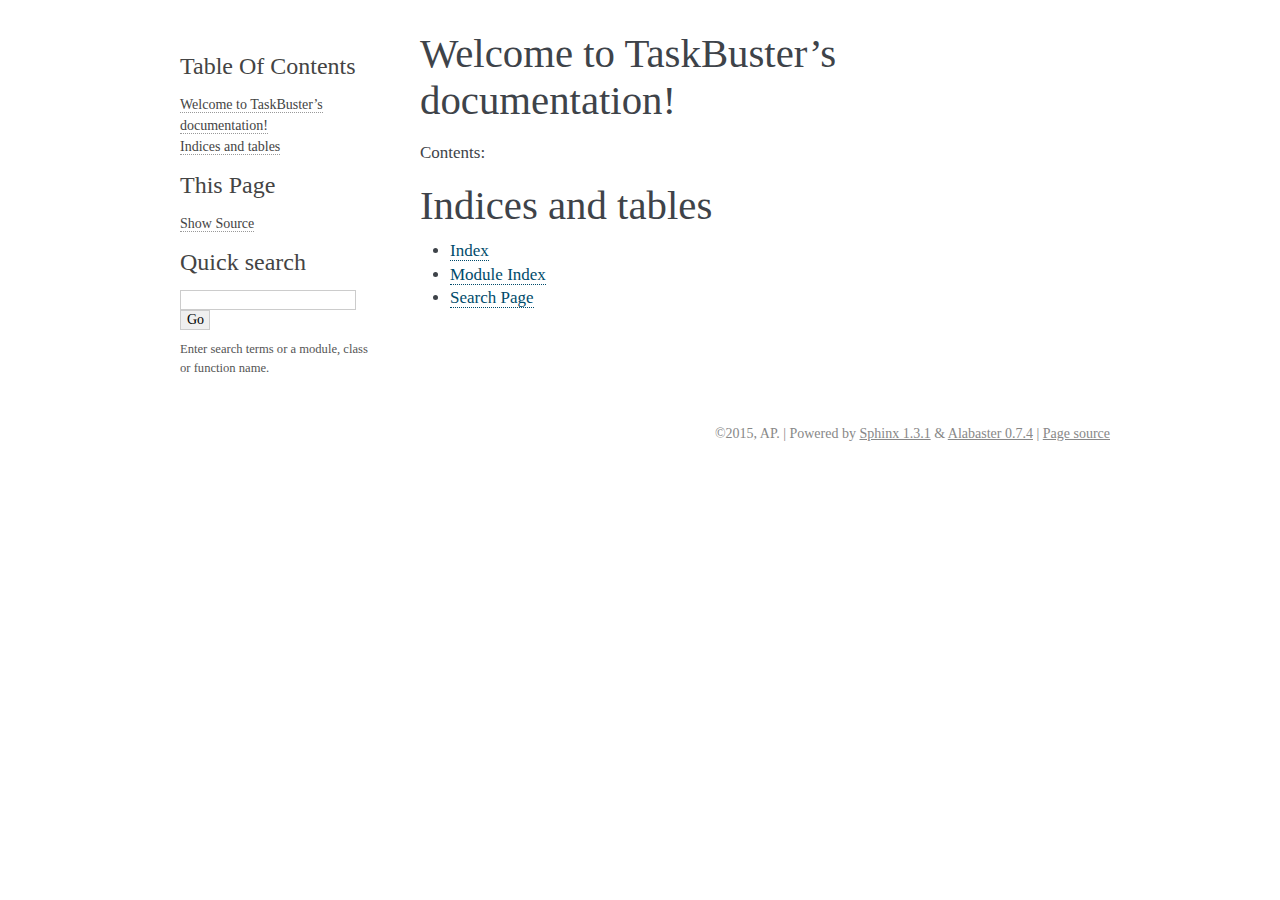
<file: docs/_build/html/index.html>
<!DOCTYPE html PUBLIC "-//W3C//DTD XHTML 1.0 Transitional//EN"
  "http://www.w3.org/TR/xhtml1/DTD/xhtml1-transitional.dtd">


<html xmlns="http://www.w3.org/1999/xhtml">
  <head>
    <meta http-equiv="Content-Type" content="text/html; charset=utf-8" />
    
    <title>Welcome to TaskBuster’s documentation! &mdash; TaskBuster 0.1 documentation</title>
    
    <link rel="stylesheet" href="_static/alabaster.css" type="text/css" />
    <link rel="stylesheet" href="_static/pygments.css" type="text/css" />
    
    <script type="text/javascript">
      var DOCUMENTATION_OPTIONS = {
        URL_ROOT:    './',
        VERSION:     '0.1',
        COLLAPSE_INDEX: false,
        FILE_SUFFIX: '.html',
        HAS_SOURCE:  true
      };
    </script>
    <script type="text/javascript" src="_static/jquery.js"></script>
    <script type="text/javascript" src="_static/underscore.js"></script>
    <script type="text/javascript" src="_static/doctools.js"></script>
    <link rel="top" title="TaskBuster 0.1 documentation" href="#" />
   
  
  <meta name="viewport" content="width=device-width, initial-scale=0.9, maximum-scale=0.9">

  </head>
  <body role="document">
    <div class="related" role="navigation" aria-label="related navigation">
      <h3>Navigation</h3>
      <ul>
        <li class="right" style="margin-right: 10px">
          <a href="genindex.html" title="General Index"
             accesskey="I">index</a></li>
        <li class="nav-item nav-item-0"><a href="#">TaskBuster 0.1 documentation</a> &raquo;</li> 
      </ul>
    </div>  

    <div class="document">
      <div class="documentwrapper">
        <div class="bodywrapper">
          <div class="body" role="main">
            
  <div class="section" id="welcome-to-taskbuster-s-documentation">
<h1>Welcome to TaskBuster&#8217;s documentation!<a class="headerlink" href="#welcome-to-taskbuster-s-documentation" title="Permalink to this headline">¶</a></h1>
<p>Contents:</p>
<div class="toctree-wrapper compound">
<ul class="simple">
</ul>
</div>
</div>
<div class="section" id="indices-and-tables">
<h1>Indices and tables<a class="headerlink" href="#indices-and-tables" title="Permalink to this headline">¶</a></h1>
<ul class="simple">
<li><a class="reference internal" href="genindex.html"><span>Index</span></a></li>
<li><a class="reference internal" href="py-modindex.html"><span>Module Index</span></a></li>
<li><a class="reference internal" href="search.html"><span>Search Page</span></a></li>
</ul>
</div>


          </div>
        </div>
      </div>
      <div class="sphinxsidebar" role="navigation" aria-label="main navigation">
        <div class="sphinxsidebarwrapper">
  <h3><a href="#">Table Of Contents</a></h3>
  <ul>
<li><a class="reference internal" href="#">Welcome to TaskBuster&#8217;s documentation!</a></li>
<li><a class="reference internal" href="#indices-and-tables">Indices and tables</a></li>
</ul>

  <div role="note" aria-label="source link">
    <h3>This Page</h3>
    <ul class="this-page-menu">
      <li><a href="_sources/index.txt"
            rel="nofollow">Show Source</a></li>
    </ul>
   </div>
<div id="searchbox" style="display: none" role="search">
  <h3>Quick search</h3>
    <form class="search" action="search.html" method="get">
      <input type="text" name="q" />
      <input type="submit" value="Go" />
      <input type="hidden" name="check_keywords" value="yes" />
      <input type="hidden" name="area" value="default" />
    </form>
    <p class="searchtip" style="font-size: 90%">
    Enter search terms or a module, class or function name.
    </p>
</div>
<script type="text/javascript">$('#searchbox').show(0);</script>
        </div>
      </div>
      <div class="clearer"></div>
    </div>
    <div class="footer">
      &copy;2015, AP.
      
      |
      Powered by <a href="http://sphinx-doc.org/">Sphinx 1.3.1</a>
      &amp; <a href="https://github.com/bitprophet/alabaster">Alabaster 0.7.4</a>
      
      |
      <a href="_sources/index.txt"
          rel="nofollow">Page source</a></li>
    </div>

    

    
  </body>
</html>
</file>
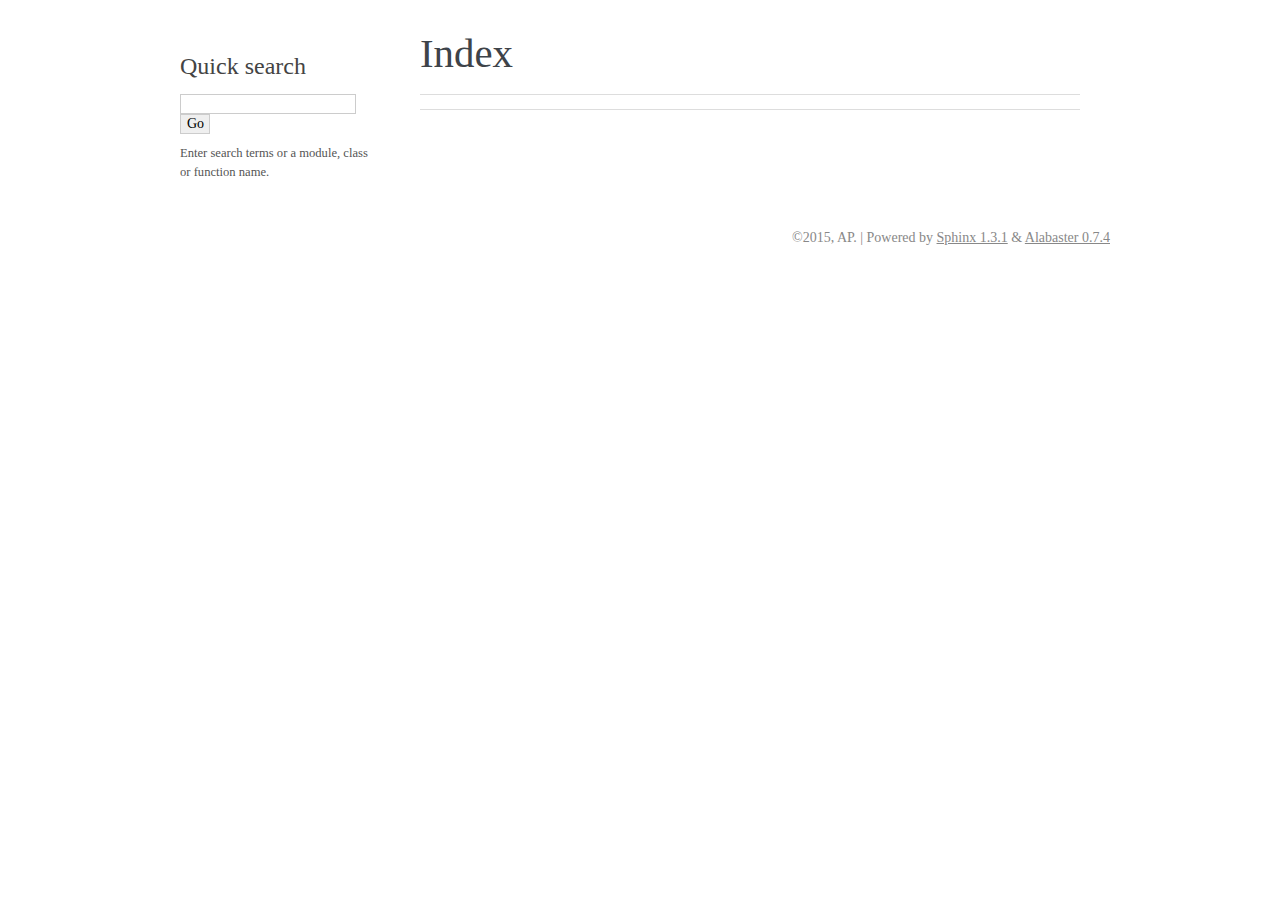
<file: docs/_build/html/genindex.html>
<!DOCTYPE html PUBLIC "-//W3C//DTD XHTML 1.0 Transitional//EN"
  "http://www.w3.org/TR/xhtml1/DTD/xhtml1-transitional.dtd">


<html xmlns="http://www.w3.org/1999/xhtml">
  <head>
    <meta http-equiv="Content-Type" content="text/html; charset=utf-8" />
    
    <title>Index &mdash; TaskBuster 0.1 documentation</title>
    
    <link rel="stylesheet" href="_static/alabaster.css" type="text/css" />
    <link rel="stylesheet" href="_static/pygments.css" type="text/css" />
    
    <script type="text/javascript">
      var DOCUMENTATION_OPTIONS = {
        URL_ROOT:    './',
        VERSION:     '0.1',
        COLLAPSE_INDEX: false,
        FILE_SUFFIX: '.html',
        HAS_SOURCE:  true
      };
    </script>
    <script type="text/javascript" src="_static/jquery.js"></script>
    <script type="text/javascript" src="_static/underscore.js"></script>
    <script type="text/javascript" src="_static/doctools.js"></script>
    <link rel="top" title="TaskBuster 0.1 documentation" href="index.html" />
   
  
  <meta name="viewport" content="width=device-width, initial-scale=0.9, maximum-scale=0.9">

  </head>
  <body role="document">
    <div class="related" role="navigation" aria-label="related navigation">
      <h3>Navigation</h3>
      <ul>
        <li class="right" style="margin-right: 10px">
          <a href="#" title="General Index"
             accesskey="I">index</a></li>
        <li class="nav-item nav-item-0"><a href="index.html">TaskBuster 0.1 documentation</a> &raquo;</li> 
      </ul>
    </div>  

    <div class="document">
      <div class="documentwrapper">
        <div class="bodywrapper">
          <div class="body" role="main">
            

<h1 id="index">Index</h1>

<div class="genindex-jumpbox">
 
</div>


          </div>
        </div>
      </div>
      <div class="sphinxsidebar" role="navigation" aria-label="main navigation">
        <div class="sphinxsidebarwrapper">

   

<div id="searchbox" style="display: none" role="search">
  <h3>Quick search</h3>
    <form class="search" action="search.html" method="get">
      <input type="text" name="q" />
      <input type="submit" value="Go" />
      <input type="hidden" name="check_keywords" value="yes" />
      <input type="hidden" name="area" value="default" />
    </form>
    <p class="searchtip" style="font-size: 90%">
    Enter search terms or a module, class or function name.
    </p>
</div>
<script type="text/javascript">$('#searchbox').show(0);</script>
        </div>
      </div>
      <div class="clearer"></div>
    </div>
    <div class="footer">
      &copy;2015, AP.
      
      |
      Powered by <a href="http://sphinx-doc.org/">Sphinx 1.3.1</a>
      &amp; <a href="https://github.com/bitprophet/alabaster">Alabaster 0.7.4</a>
      
    </div>

    

    
  </body>
</html>
</file>
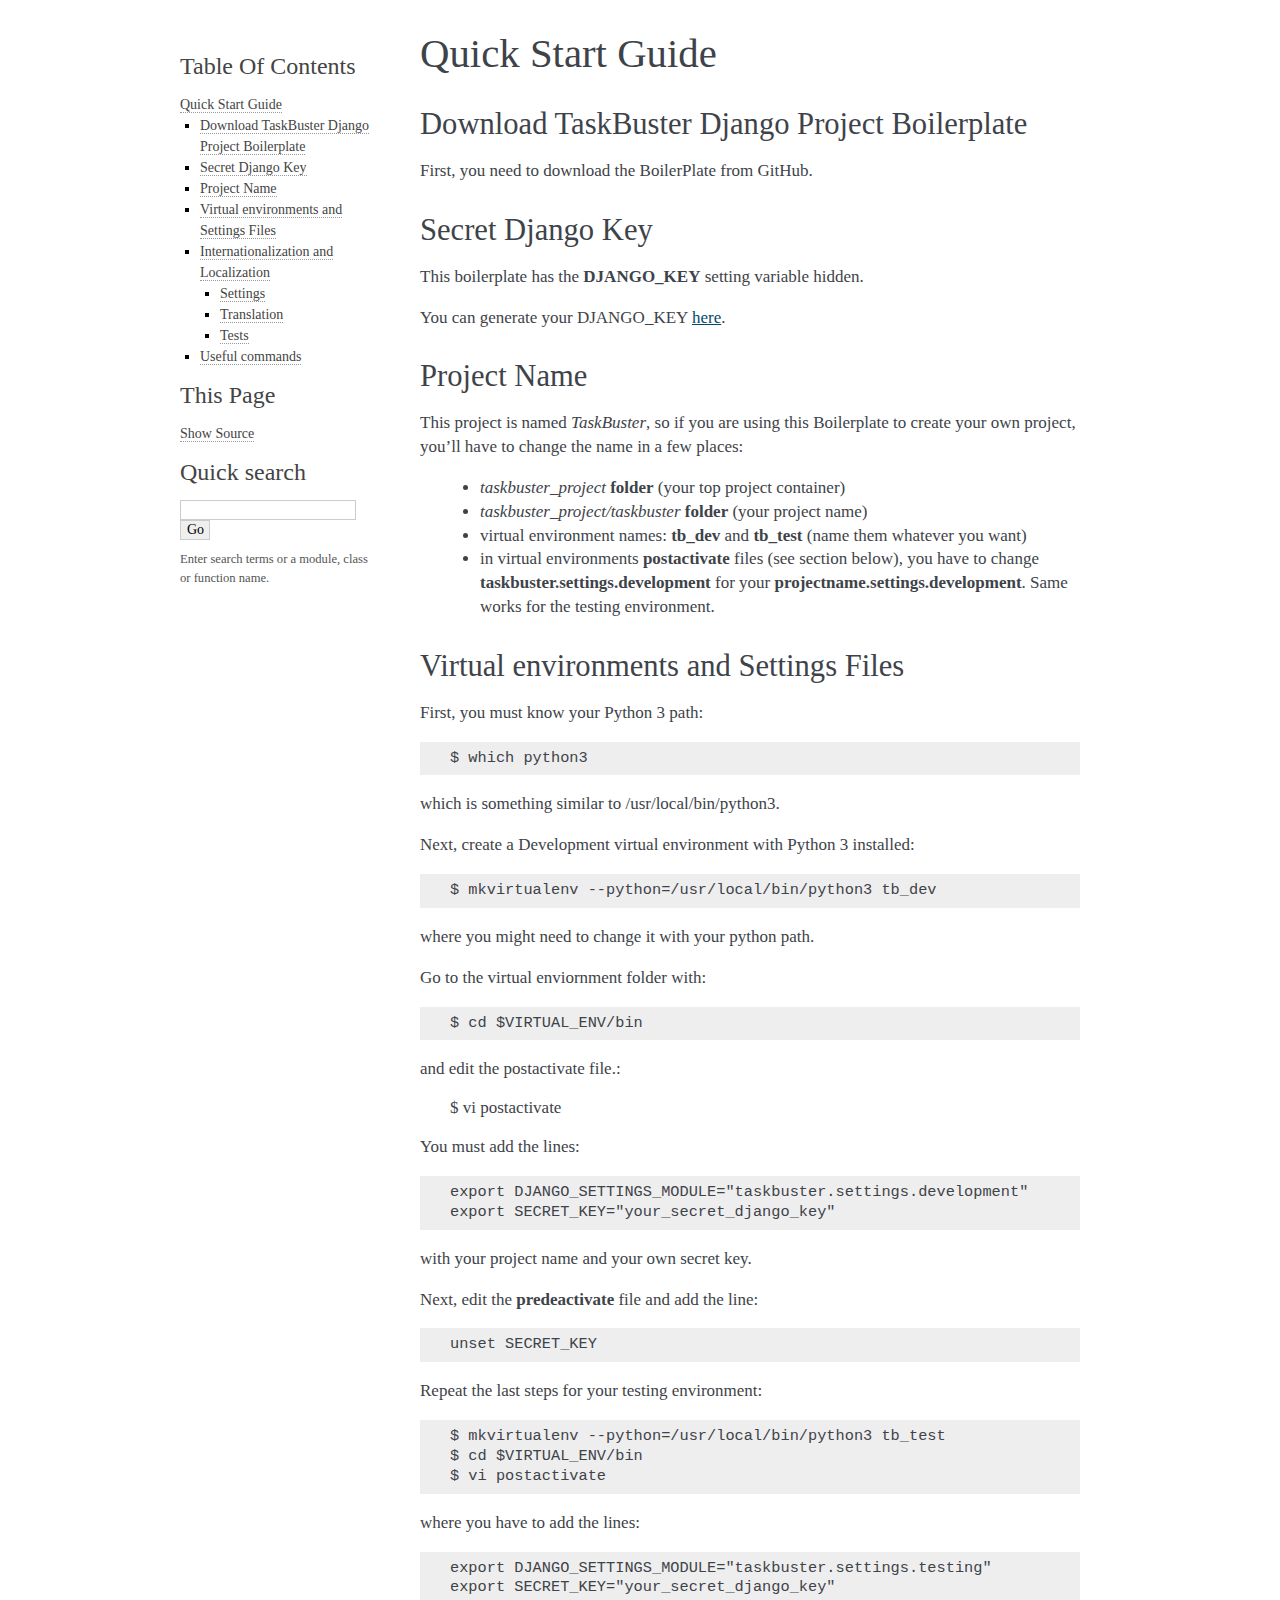
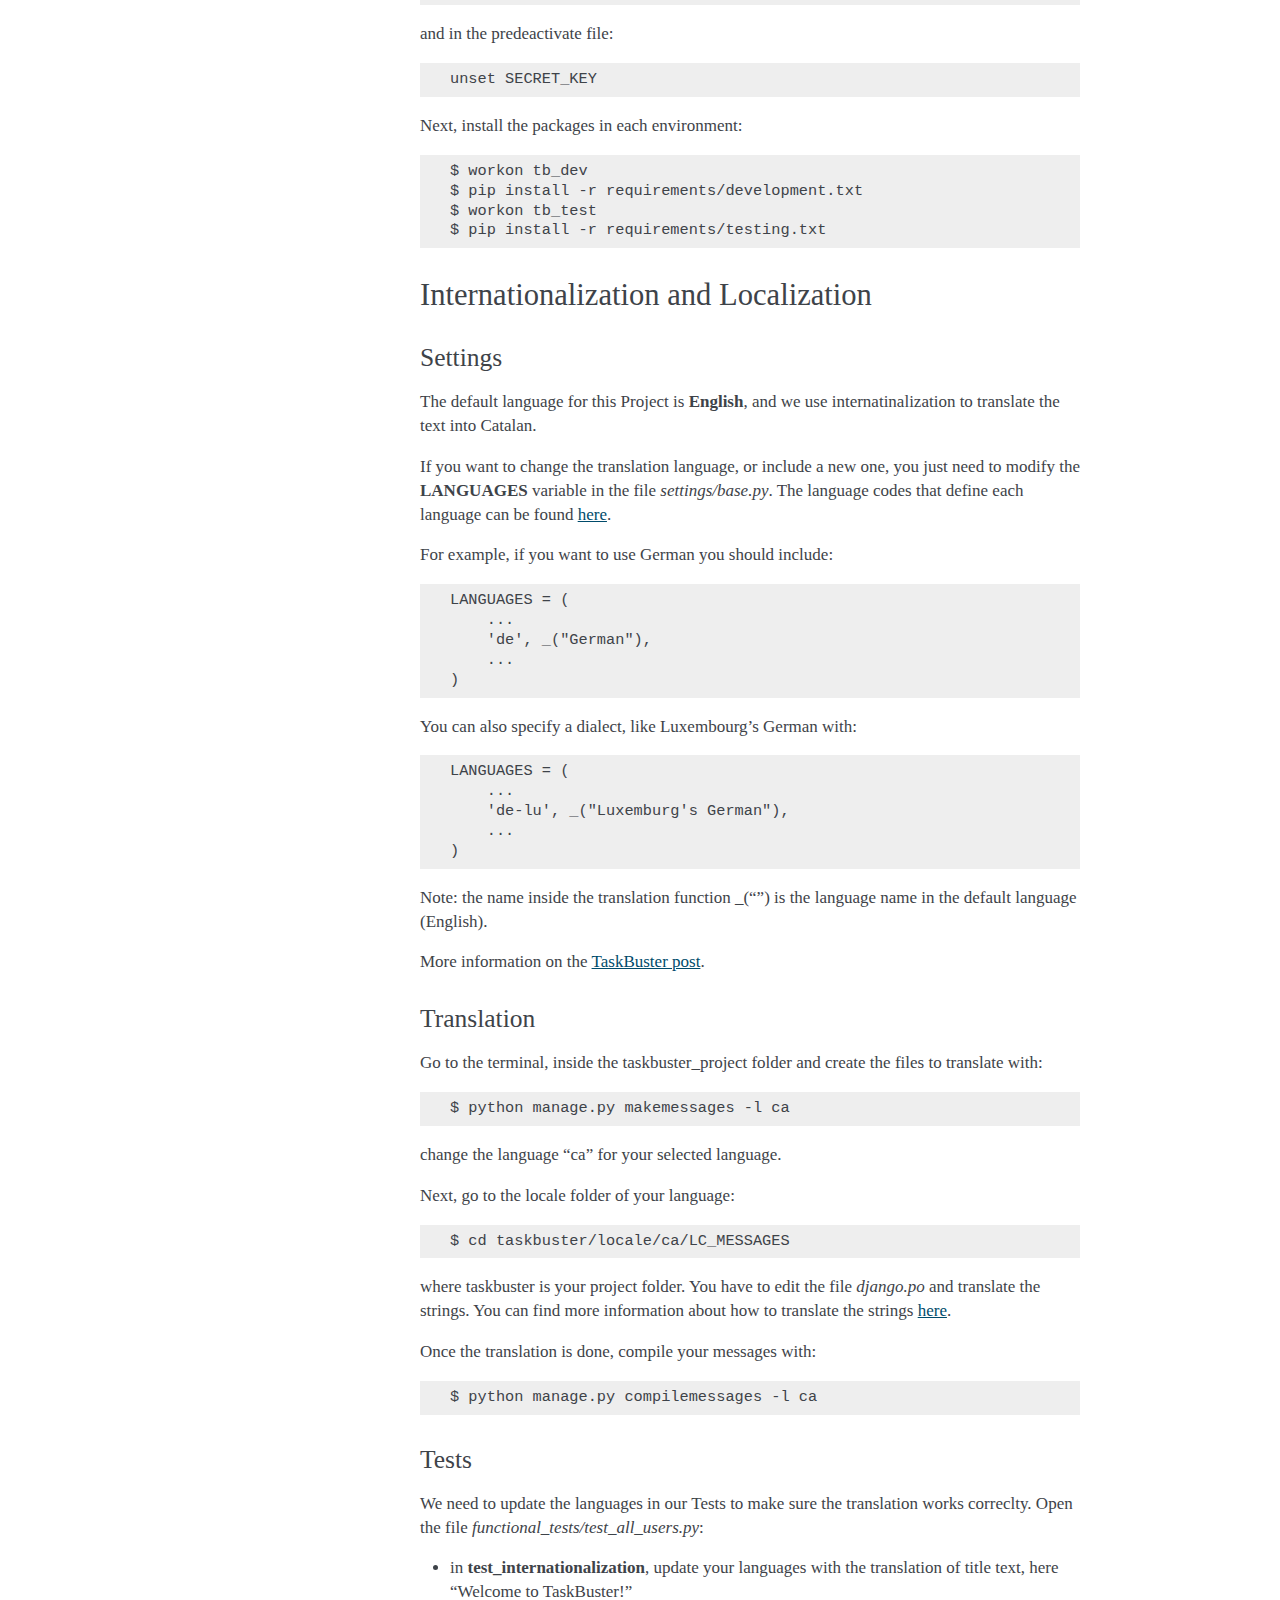
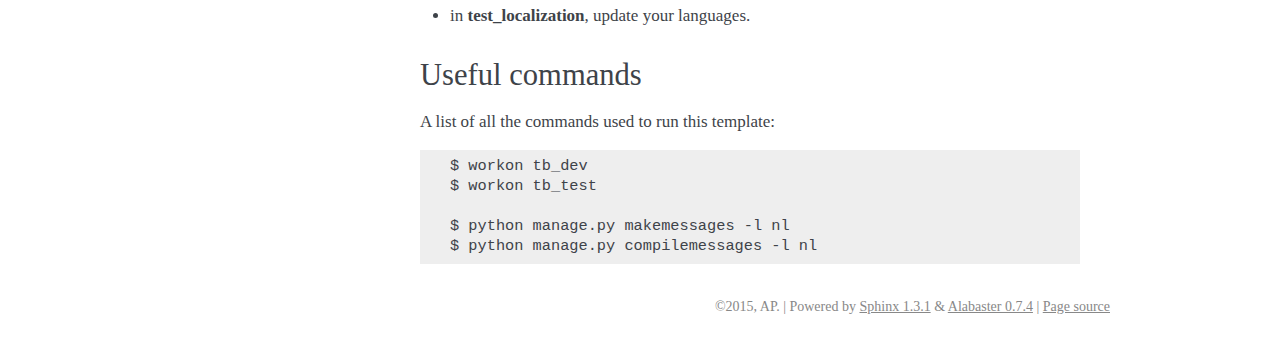
<file: docs/_build/html/quick_start.html>
<!DOCTYPE html PUBLIC "-//W3C//DTD XHTML 1.0 Transitional//EN"
  "http://www.w3.org/TR/xhtml1/DTD/xhtml1-transitional.dtd">


<html xmlns="http://www.w3.org/1999/xhtml">
  <head>
    <meta http-equiv="Content-Type" content="text/html; charset=utf-8" />
    
    <title>Quick Start Guide &mdash; TaskBuster 0.1 documentation</title>
    
    <link rel="stylesheet" href="_static/alabaster.css" type="text/css" />
    <link rel="stylesheet" href="_static/pygments.css" type="text/css" />
    
    <script type="text/javascript">
      var DOCUMENTATION_OPTIONS = {
        URL_ROOT:    './',
        VERSION:     '0.1',
        COLLAPSE_INDEX: false,
        FILE_SUFFIX: '.html',
        HAS_SOURCE:  true
      };
    </script>
    <script type="text/javascript" src="_static/jquery.js"></script>
    <script type="text/javascript" src="_static/underscore.js"></script>
    <script type="text/javascript" src="_static/doctools.js"></script>
    <link rel="top" title="TaskBuster 0.1 documentation" href="index.html" />
   
  
  <meta name="viewport" content="width=device-width, initial-scale=0.9, maximum-scale=0.9">

  </head>
  <body role="document">
    <div class="related" role="navigation" aria-label="related navigation">
      <h3>Navigation</h3>
      <ul>
        <li class="right" style="margin-right: 10px">
          <a href="genindex.html" title="General Index"
             accesskey="I">index</a></li>
        <li class="nav-item nav-item-0"><a href="index.html">TaskBuster 0.1 documentation</a> &raquo;</li> 
      </ul>
    </div>  

    <div class="document">
      <div class="documentwrapper">
        <div class="bodywrapper">
          <div class="body" role="main">
            
  <div class="section" id="quick-start-guide">
<h1>Quick Start Guide<a class="headerlink" href="#quick-start-guide" title="Permalink to this headline">¶</a></h1>
<div class="section" id="download-taskbuster-django-project-boilerplate">
<h2>Download TaskBuster Django Project Boilerplate<a class="headerlink" href="#download-taskbuster-django-project-boilerplate" title="Permalink to this headline">¶</a></h2>
<p>First, you need to download the BoilerPlate from GitHub.</p>
</div>
<div class="section" id="secret-django-key">
<h2>Secret Django Key<a class="headerlink" href="#secret-django-key" title="Permalink to this headline">¶</a></h2>
<p>This boilerplate has the <strong>DJANGO_KEY</strong> setting variable hidden.</p>
<p>You can generate your DJANGO_KEY <a href="http://www.miniwebtool.com/django-secret-key-generator"
target="_blank">here</a>.</p>
</div>
<div class="section" id="project-name">
<h2>Project Name<a class="headerlink" href="#project-name" title="Permalink to this headline">¶</a></h2>
<p>This project is named <em>TaskBuster</em>, so if you are using this
Boilerplate to create your own project, you&#8217;ll have to change
the name in a few places:</p>
<blockquote>
<div><ul class="simple">
<li><em>taskbuster_project</em> <strong>folder</strong> (your top project container)</li>
<li><em>taskbuster_project/taskbuster</em> <strong>folder</strong> (your project name)</li>
<li>virtual environment names: <strong>tb_dev</strong> and <strong>tb_test</strong> (name them whatever you want)</li>
<li>in virtual environments <strong>postactivate</strong> files (see section below), you have to change <strong>taskbuster.settings.development</strong> for your <strong>projectname.settings.development</strong>. Same works for the testing environment.</li>
</ul>
</div></blockquote>
</div>
<div class="section" id="virtual-environments-and-settings-files">
<h2>Virtual environments and Settings Files<a class="headerlink" href="#virtual-environments-and-settings-files" title="Permalink to this headline">¶</a></h2>
<p>First, you must know your Python 3 path:</p>
<div class="highlight-python"><div class="highlight"><pre>$ which python3
</pre></div>
</div>
<p>which is something similar to /usr/local/bin/python3.</p>
<p>Next, create a Development virtual environment with Python 3 installed:</p>
<div class="highlight-python"><div class="highlight"><pre>$ mkvirtualenv --python=/usr/local/bin/python3 tb_dev
</pre></div>
</div>
<p>where you might need to change it with your python path.</p>
<p>Go to the virtual enviornment folder with:</p>
<div class="highlight-python"><div class="highlight"><pre>$ cd $VIRTUAL_ENV/bin
</pre></div>
</div>
<p>and edit the postactivate file.:</p>
<blockquote>
<div>$ vi postactivate</div></blockquote>
<p>You must add the lines:</p>
<div class="highlight-python"><div class="highlight"><pre>export DJANGO_SETTINGS_MODULE=&quot;taskbuster.settings.development&quot;
export SECRET_KEY=&quot;your_secret_django_key&quot;
</pre></div>
</div>
<p>with your project name and your own secret key.</p>
<p>Next, edit the <strong>predeactivate</strong> file and add the line:</p>
<div class="highlight-python"><div class="highlight"><pre>unset SECRET_KEY
</pre></div>
</div>
<p>Repeat the last steps for your testing environment:</p>
<div class="highlight-python"><div class="highlight"><pre>$ mkvirtualenv --python=/usr/local/bin/python3 tb_test
$ cd $VIRTUAL_ENV/bin
$ vi postactivate
</pre></div>
</div>
<p>where you have to add the lines:</p>
<div class="highlight-python"><div class="highlight"><pre>export DJANGO_SETTINGS_MODULE=&quot;taskbuster.settings.testing&quot;
export SECRET_KEY=&quot;your_secret_django_key&quot;
</pre></div>
</div>
<p>and in the predeactivate file:</p>
<div class="highlight-python"><div class="highlight"><pre>unset SECRET_KEY
</pre></div>
</div>
<p>Next, install the packages in each environment:</p>
<div class="highlight-python"><div class="highlight"><pre>$ workon tb_dev
$ pip install -r requirements/development.txt
$ workon tb_test
$ pip install -r requirements/testing.txt
</pre></div>
</div>
</div>
<div class="section" id="internationalization-and-localization">
<h2>Internationalization and Localization<a class="headerlink" href="#internationalization-and-localization" title="Permalink to this headline">¶</a></h2>
<div class="section" id="settings">
<h3>Settings<a class="headerlink" href="#settings" title="Permalink to this headline">¶</a></h3>
<p>The default language for this Project is <strong>English</strong>, and we use internatinalization to translate the text into Catalan.</p>
<p>If you want to change the translation language, or include a new one, you just need to modify the <strong>LANGUAGES</strong> variable in the file <em>settings/base.py</em>. The language codes that define each language can be found <a href="http://msdn.microsoft.com/en-us/library/ms533052(v=vs.85).aspx" target="_blank">here</a>.</p>
<p>For example, if you want to use German you should include:</p>
<div class="highlight-python"><div class="highlight"><pre>LANGUAGES = (
    ...
    &#39;de&#39;, _(&quot;German&quot;),
    ...
)
</pre></div>
</div>
<p>You can also specify a dialect, like Luxembourg&#8217;s German with:</p>
<div class="highlight-python"><div class="highlight"><pre>LANGUAGES = (
    ...
    &#39;de-lu&#39;, _(&quot;Luxemburg&#39;s German&quot;),
    ...
)
</pre></div>
</div>
<p>Note: the name inside the translation function _(&#8220;&#8221;) is the language name in the default language (English).</p>
<p>More information on the <a href="http://marinamele.com/taskbuster-django-tutorial/internationalization-localization-languages-time-zones" target="_blank">TaskBuster post</a>.</p>
</div>
<div class="section" id="translation">
<h3>Translation<a class="headerlink" href="#translation" title="Permalink to this headline">¶</a></h3>
<p>Go to the terminal, inside the taskbuster_project folder and create the files to translate with:</p>
<div class="highlight-python"><div class="highlight"><pre>$ python manage.py makemessages -l ca
</pre></div>
</div>
<p>change the language &#8220;ca&#8221; for your selected language.</p>
<p>Next, go to the locale folder of your language:</p>
<div class="highlight-python"><div class="highlight"><pre>$ cd taskbuster/locale/ca/LC_MESSAGES
</pre></div>
</div>
<p>where taskbuster is your project folder. You have to edit the file <em>django.po</em> and translate the strings. You can find more information about how to translate the strings <a href="http://marinamele.com/taskbuster-django-tutorial/internationalization-localization-languages-time-zones#inter-translation" target="_blank">here</a>.</p>
<p>Once the translation is done, compile your messages with:</p>
<div class="highlight-python"><div class="highlight"><pre>$ python manage.py compilemessages -l ca
</pre></div>
</div>
</div>
<div class="section" id="tests">
<h3>Tests<a class="headerlink" href="#tests" title="Permalink to this headline">¶</a></h3>
<p>We need to update the languages in our Tests to make sure the translation works correclty. Open the file <em>functional_tests/test_all_users.py</em>:</p>
<ul class="simple">
<li>in <strong>test_internationalization</strong>, update your languages with the translation of title text, here &#8220;Welcome to TaskBuster!&#8221;</li>
<li>in <strong>test_localization</strong>, update your languages.</li>
</ul>
</div>
</div>
<div class="section" id="useful-commands">
<h2>Useful commands<a class="headerlink" href="#useful-commands" title="Permalink to this headline">¶</a></h2>
<p>A list of all the commands used to run this template:</p>
<div class="highlight-python"><div class="highlight"><pre>$ workon tb_dev
$ workon tb_test

$ python manage.py makemessages -l nl
$ python manage.py compilemessages -l nl
</pre></div>
</div>
</div>
</div>


          </div>
        </div>
      </div>
      <div class="sphinxsidebar" role="navigation" aria-label="main navigation">
        <div class="sphinxsidebarwrapper">
  <h3><a href="index.html">Table Of Contents</a></h3>
  <ul>
<li><a class="reference internal" href="#">Quick Start Guide</a><ul>
<li><a class="reference internal" href="#download-taskbuster-django-project-boilerplate">Download TaskBuster Django Project Boilerplate</a></li>
<li><a class="reference internal" href="#secret-django-key">Secret Django Key</a></li>
<li><a class="reference internal" href="#project-name">Project Name</a></li>
<li><a class="reference internal" href="#virtual-environments-and-settings-files">Virtual environments and Settings Files</a></li>
<li><a class="reference internal" href="#internationalization-and-localization">Internationalization and Localization</a><ul>
<li><a class="reference internal" href="#settings">Settings</a></li>
<li><a class="reference internal" href="#translation">Translation</a></li>
<li><a class="reference internal" href="#tests">Tests</a></li>
</ul>
</li>
<li><a class="reference internal" href="#useful-commands">Useful commands</a></li>
</ul>
</li>
</ul>

  <div role="note" aria-label="source link">
    <h3>This Page</h3>
    <ul class="this-page-menu">
      <li><a href="_sources/quick_start.txt"
            rel="nofollow">Show Source</a></li>
    </ul>
   </div>
<div id="searchbox" style="display: none" role="search">
  <h3>Quick search</h3>
    <form class="search" action="search.html" method="get">
      <input type="text" name="q" />
      <input type="submit" value="Go" />
      <input type="hidden" name="check_keywords" value="yes" />
      <input type="hidden" name="area" value="default" />
    </form>
    <p class="searchtip" style="font-size: 90%">
    Enter search terms or a module, class or function name.
    </p>
</div>
<script type="text/javascript">$('#searchbox').show(0);</script>
        </div>
      </div>
      <div class="clearer"></div>
    </div>
    <div class="footer">
      &copy;2015, AP.
      
      |
      Powered by <a href="http://sphinx-doc.org/">Sphinx 1.3.1</a>
      &amp; <a href="https://github.com/bitprophet/alabaster">Alabaster 0.7.4</a>
      
      |
      <a href="_sources/quick_start.txt"
          rel="nofollow">Page source</a></li>
    </div>

    

    
  </body>
</html>
</file>
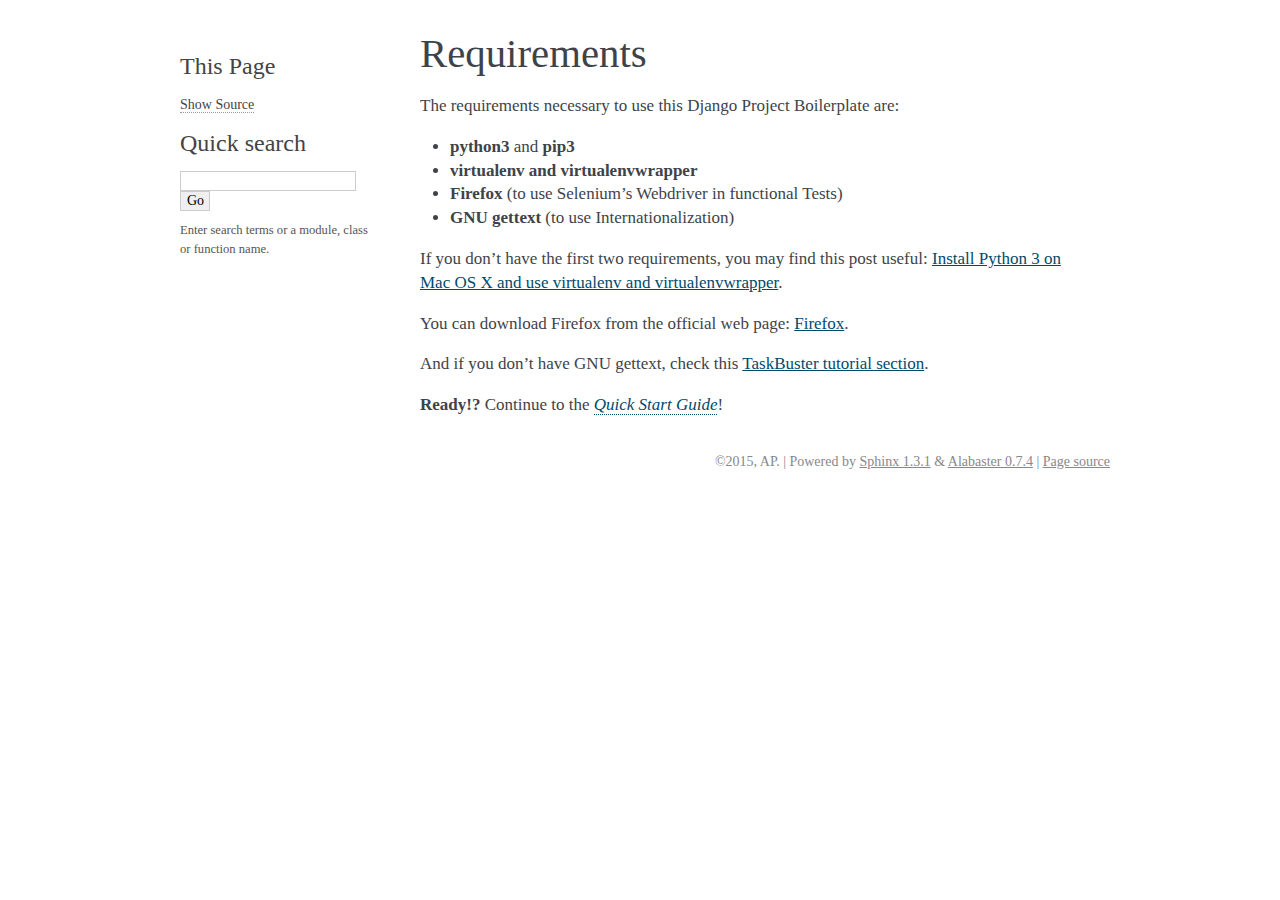
<file: docs/_build/html/requirements.html>
<!DOCTYPE html PUBLIC "-//W3C//DTD XHTML 1.0 Transitional//EN"
  "http://www.w3.org/TR/xhtml1/DTD/xhtml1-transitional.dtd">


<html xmlns="http://www.w3.org/1999/xhtml">
  <head>
    <meta http-equiv="Content-Type" content="text/html; charset=utf-8" />
    
    <title>Requirements &mdash; TaskBuster 0.1 documentation</title>
    
    <link rel="stylesheet" href="_static/alabaster.css" type="text/css" />
    <link rel="stylesheet" href="_static/pygments.css" type="text/css" />
    
    <script type="text/javascript">
      var DOCUMENTATION_OPTIONS = {
        URL_ROOT:    './',
        VERSION:     '0.1',
        COLLAPSE_INDEX: false,
        FILE_SUFFIX: '.html',
        HAS_SOURCE:  true
      };
    </script>
    <script type="text/javascript" src="_static/jquery.js"></script>
    <script type="text/javascript" src="_static/underscore.js"></script>
    <script type="text/javascript" src="_static/doctools.js"></script>
    <link rel="top" title="TaskBuster 0.1 documentation" href="index.html" />
   
  
  <meta name="viewport" content="width=device-width, initial-scale=0.9, maximum-scale=0.9">

  </head>
  <body role="document">
    <div class="related" role="navigation" aria-label="related navigation">
      <h3>Navigation</h3>
      <ul>
        <li class="right" style="margin-right: 10px">
          <a href="genindex.html" title="General Index"
             accesskey="I">index</a></li>
        <li class="nav-item nav-item-0"><a href="index.html">TaskBuster 0.1 documentation</a> &raquo;</li> 
      </ul>
    </div>  

    <div class="document">
      <div class="documentwrapper">
        <div class="bodywrapper">
          <div class="body" role="main">
            
  <div class="section" id="requirements">
<h1>Requirements<a class="headerlink" href="#requirements" title="Permalink to this headline">¶</a></h1>
<p>The requirements necessary to use this Django Project Boilerplate are:</p>
<ul class="simple">
<li><strong>python3</strong> and <strong>pip3</strong></li>
<li><strong>virtualenv and virtualenvwrapper</strong></li>
<li><strong>Firefox</strong> (to use Selenium&#8217;s Webdriver in functional Tests)</li>
<li><strong>GNU gettext</strong> (to use Internationalization)</li>
</ul>
<p>If you don&#8217;t have the first two requirements, you may find this
post useful: <a href="http://www.marinamele.com/2014/07/install-python3-on-mac-os-x-and-use-virtualenv-and-virtualenvwrapper.html" target="_blank">Install Python 3 on Mac OS X and use virtualenv and virtualenvwrapper</a>.</p>
<p>You can download Firefox from the official web page: <a href="https://www.mozilla.org" target="_blank">Firefox</a>.</p>
<p>And if you don&#8217;t have GNU gettext, check this <a href="http://marinamele.com/taskbuster-django-tutorial/internationalization-localization-languages-time-zones" target="_blank">TaskBuster tutorial section</a>.</p>
<p><strong>Ready!?</strong> Continue to the <a class="reference internal" href="quick_start.html"><em>Quick Start Guide</em></a>!</p>
</div>


          </div>
        </div>
      </div>
      <div class="sphinxsidebar" role="navigation" aria-label="main navigation">
        <div class="sphinxsidebarwrapper">
  <div role="note" aria-label="source link">
    <h3>This Page</h3>
    <ul class="this-page-menu">
      <li><a href="_sources/requirements.txt"
            rel="nofollow">Show Source</a></li>
    </ul>
   </div>
<div id="searchbox" style="display: none" role="search">
  <h3>Quick search</h3>
    <form class="search" action="search.html" method="get">
      <input type="text" name="q" />
      <input type="submit" value="Go" />
      <input type="hidden" name="check_keywords" value="yes" />
      <input type="hidden" name="area" value="default" />
    </form>
    <p class="searchtip" style="font-size: 90%">
    Enter search terms or a module, class or function name.
    </p>
</div>
<script type="text/javascript">$('#searchbox').show(0);</script>
        </div>
      </div>
      <div class="clearer"></div>
    </div>
    <div class="footer">
      &copy;2015, AP.
      
      |
      Powered by <a href="http://sphinx-doc.org/">Sphinx 1.3.1</a>
      &amp; <a href="https://github.com/bitprophet/alabaster">Alabaster 0.7.4</a>
      
      |
      <a href="_sources/requirements.txt"
          rel="nofollow">Page source</a></li>
    </div>

    

    
  </body>
</html>
</file>
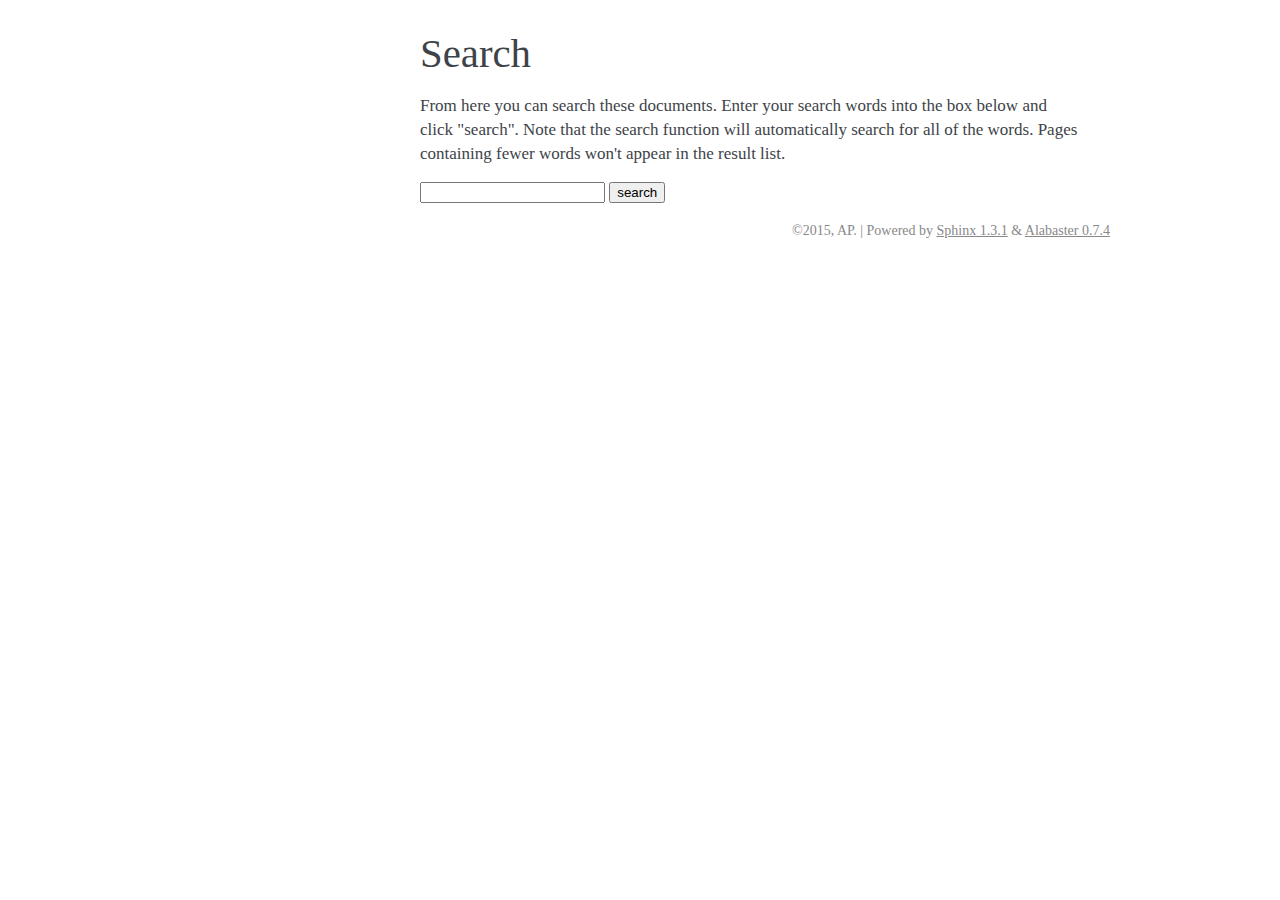
<file: docs/_build/html/search.html>
<!DOCTYPE html PUBLIC "-//W3C//DTD XHTML 1.0 Transitional//EN"
  "http://www.w3.org/TR/xhtml1/DTD/xhtml1-transitional.dtd">


<html xmlns="http://www.w3.org/1999/xhtml">
  <head>
    <meta http-equiv="Content-Type" content="text/html; charset=utf-8" />
    
    <title>Search &mdash; TaskBuster 0.1 documentation</title>
    
    <link rel="stylesheet" href="_static/alabaster.css" type="text/css" />
    <link rel="stylesheet" href="_static/pygments.css" type="text/css" />
    
    <script type="text/javascript">
      var DOCUMENTATION_OPTIONS = {
        URL_ROOT:    './',
        VERSION:     '0.1',
        COLLAPSE_INDEX: false,
        FILE_SUFFIX: '.html',
        HAS_SOURCE:  true
      };
    </script>
    <script type="text/javascript" src="_static/jquery.js"></script>
    <script type="text/javascript" src="_static/underscore.js"></script>
    <script type="text/javascript" src="_static/doctools.js"></script>
    <script type="text/javascript" src="_static/searchtools.js"></script>
    <link rel="top" title="TaskBuster 0.1 documentation" href="index.html" />
  <script type="text/javascript">
    jQuery(function() { Search.loadIndex("searchindex.js"); });
  </script>
  
  <script type="text/javascript" id="searchindexloader"></script>
  
   
  
  <meta name="viewport" content="width=device-width, initial-scale=0.9, maximum-scale=0.9">


  </head>
  <body role="document">
    <div class="related" role="navigation" aria-label="related navigation">
      <h3>Navigation</h3>
      <ul>
        <li class="right" style="margin-right: 10px">
          <a href="genindex.html" title="General Index"
             accesskey="I">index</a></li>
        <li class="nav-item nav-item-0"><a href="index.html">TaskBuster 0.1 documentation</a> &raquo;</li> 
      </ul>
    </div>  

    <div class="document">
      <div class="documentwrapper">
        <div class="bodywrapper">
          <div class="body" role="main">
            
  <h1 id="search-documentation">Search</h1>
  <div id="fallback" class="admonition warning">
  <script type="text/javascript">$('#fallback').hide();</script>
  <p>
    Please activate JavaScript to enable the search
    functionality.
  </p>
  </div>
  <p>
    From here you can search these documents. Enter your search
    words into the box below and click "search". Note that the search
    function will automatically search for all of the words. Pages
    containing fewer words won't appear in the result list.
  </p>
  <form action="" method="get">
    <input type="text" name="q" value="" />
    <input type="submit" value="search" />
    <span id="search-progress" style="padding-left: 10px"></span>
  </form>
  
  <div id="search-results">
  
  </div>

          </div>
        </div>
      </div>
      <div class="sphinxsidebar" role="navigation" aria-label="main navigation">
        <div class="sphinxsidebarwrapper">
        </div>
      </div>
      <div class="clearer"></div>
    </div>
    <div class="footer">
      &copy;2015, AP.
      
      |
      Powered by <a href="http://sphinx-doc.org/">Sphinx 1.3.1</a>
      &amp; <a href="https://github.com/bitprophet/alabaster">Alabaster 0.7.4</a>
      
    </div>

    

    
  </body>
</html>
</file>
<file: docs/_build/html/_static/alabaster.css>
@import url("basic.css");

/* -- page layout ----------------------------------------------------------- */

body {
    font-family: 'goudy old style', 'minion pro', 'bell mt', Georgia, 'Hiragino Mincho Pro', serif;
    font-size: 17px;
    background-color: white;
    color: #000;
    margin: 0;
    padding: 0;
}

div.document {
    width: 940px;
    margin: 30px auto 0 auto;
}

div.documentwrapper {
    float: left;
    width: 100%;
}

div.bodywrapper {
    margin: 0 0 0 220px;
}

div.sphinxsidebar {
    width: 220px;
}

hr {
    border: 1px solid #B1B4B6;
}

div.body {
    background-color: #ffffff;
    color: #3E4349;
    padding: 0 30px 0 30px;
}

div.footer {
    width: 940px;
    margin: 20px auto 30px auto;
    font-size: 14px;
    color: #888;
    text-align: right;
}

div.footer a {
    color: #888;
}

div.related {
    display: none;
}

div.sphinxsidebar a {
    color: #444;
    text-decoration: none;
    border-bottom: 1px dotted #999;
}

div.sphinxsidebar a:hover {
    border-bottom: 1px solid #999;
}

div.sphinxsidebar {
    font-size: 14px;
    line-height: 1.5;
}

div.sphinxsidebarwrapper {
    padding: 18px 10px;
}

div.sphinxsidebarwrapper p.logo {
    padding: 0;
    margin: -10px 0 0 0px;
    text-align: center;
}

div.sphinxsidebarwrapper h1.logo {
    margin-top: -10px;
    text-align: center;
    margin-bottom: 5px;
    text-align: left;
}

div.sphinxsidebarwrapper h1.logo-name {
    margin-top: 0px;
}

div.sphinxsidebarwrapper p.blurb {
    margin-top: 0;
    font-style: normal;
}

div.sphinxsidebar h3,
div.sphinxsidebar h4 {
    font-family: 'Garamond', 'Georgia', serif;
    color: #444;
    font-size: 24px;
    font-weight: normal;
    margin: 0 0 5px 0;
    padding: 0;
}

div.sphinxsidebar h4 {
    font-size: 20px;
}

div.sphinxsidebar h3 a {
    color: #444;
}

div.sphinxsidebar p.logo a,
div.sphinxsidebar h3 a,
div.sphinxsidebar p.logo a:hover,
div.sphinxsidebar h3 a:hover {
    border: none;
}

div.sphinxsidebar p {
    color: #555;
    margin: 10px 0;
}

div.sphinxsidebar ul {
    margin: 10px 0;
    padding: 0;
    color: #000;
}

div.sphinxsidebar ul li.toctree-l1 > a {
    font-size: 120%;
}

div.sphinxsidebar ul li.toctree-l2 > a {
    font-size: 110%;
}

div.sphinxsidebar input {
    border: 1px solid #CCC;
    font-family: 'goudy old style', 'minion pro', 'bell mt', Georgia, 'Hiragino Mincho Pro', serif;
    font-size: 1em;
}

div.sphinxsidebar hr {
    border: none;
    height: 1px;
    color: #999;
    background: #999;

    text-align: left;
    margin-left: 0;
    width: 50%;
}

/* -- body styles ----------------------------------------------------------- */

a {
    color: #004B6B;
    text-decoration: underline;
}

a:hover {
    color: #6D4100;
    text-decoration: underline;
}

div.body h1,
div.body h2,
div.body h3,
div.body h4,
div.body h5,
div.body h6 {
    font-family: 'Garamond', 'Georgia', serif;
    font-weight: normal;
    margin: 30px 0px 10px 0px;
    padding: 0;
}

div.body h1 { margin-top: 0; padding-top: 0; font-size: 240%; }
div.body h2 { font-size: 180%; }
div.body h3 { font-size: 150%; }
div.body h4 { font-size: 130%; }
div.body h5 { font-size: 100%; }
div.body h6 { font-size: 100%; }

a.headerlink {
    color: #DDD;
    padding: 0 4px;
    text-decoration: none;
}

a.headerlink:hover {
    color: #444;
    background: #EAEAEA;
}

div.body p, div.body dd, div.body li {
    line-height: 1.4em;
}

div.admonition {
    margin: 20px 0px;
    padding: 10px 30px;
    background-color: #FCC;
    border: 1px solid #FAA;
}

div.admonition tt.xref, div.admonition a tt {
    border-bottom: 1px solid #fafafa;
}

dd div.admonition {
    margin-left: -60px;
    padding-left: 60px;
}

div.admonition p.admonition-title {
    font-family: 'Garamond', 'Georgia', serif;
    font-weight: normal;
    font-size: 24px;
    margin: 0 0 10px 0;
    padding: 0;
    line-height: 1;
}

div.admonition p.last {
    margin-bottom: 0;
}

div.highlight {
    background-color: white;
}

dt:target, .highlight {
    background: #FAF3E8;
}

div.note {
    background-color: #EEE;
    border: 1px solid #CCC;
}

div.seealso {
    background-color: #EEE;
    border: 1px solid #CCC;
}

div.topic {
    background-color: #eee;
}

p.admonition-title {
    display: inline;
}

p.admonition-title:after {
    content: ":";
}

pre, tt, code {
    font-family: 'Consolas', 'Menlo', 'Deja Vu Sans Mono', 'Bitstream Vera Sans Mono', monospace;
    font-size: 0.9em;
}

.hll {
    background-color: #FFC;
    margin: 0 -12px;
    padding: 0 12px;
    display: block;
}

img.screenshot {
}

tt.descname, tt.descclassname, code.descname, code.descclassname {
    font-size: 0.95em;
}

tt.descname, code.descname {
    padding-right: 0.08em;
}

img.screenshot {
    -moz-box-shadow: 2px 2px 4px #eee;
    -webkit-box-shadow: 2px 2px 4px #eee;
    box-shadow: 2px 2px 4px #eee;
}

table.docutils {
    border: 1px solid #888;
    -moz-box-shadow: 2px 2px 4px #eee;
    -webkit-box-shadow: 2px 2px 4px #eee;
    box-shadow: 2px 2px 4px #eee;
}

table.docutils td, table.docutils th {
    border: 1px solid #888;
    padding: 0.25em 0.7em;
}

table.field-list, table.footnote {
    border: none;
    -moz-box-shadow: none;
    -webkit-box-shadow: none;
    box-shadow: none;
}

table.footnote {
    margin: 15px 0;
    width: 100%;
    border: 1px solid #EEE;
    background: #FDFDFD;
    font-size: 0.9em;
}

table.footnote + table.footnote {
    margin-top: -15px;
    border-top: none;
}

table.field-list th {
    padding: 0 0.8em 0 0;
}

table.field-list td {
    padding: 0;
}

table.footnote td.label {
    width: 0px;
    padding: 0.3em 0 0.3em 0.5em;
}

table.footnote td {
    padding: 0.3em 0.5em;
}

dl {
    margin: 0;
    padding: 0;
}

dl dd {
    margin-left: 30px;
}

blockquote {
    margin: 0 0 0 30px;
    padding: 0;
}

ul, ol {
    margin: 10px 0 10px 30px;
    padding: 0;
}

pre {
    background: #EEE;
    padding: 7px 30px;
    margin: 15px 0px;
    line-height: 1.3em;
}

dl pre, blockquote pre, li pre {
    margin-left: -60px;
    padding-left: 60px;
}

dl dl pre {
    margin-left: -90px;
    padding-left: 90px;
}

tt, code {
    background-color: #ecf0f3;
    color: #222;
    /* padding: 1px 2px; */
}

tt.xref, code.xref, a tt {
    background-color: #FBFBFB;
    border-bottom: 1px solid white;
}

a.reference {
    text-decoration: none;
    border-bottom: 1px dotted #004B6B;
}

a.reference:hover {
    border-bottom: 1px solid #6D4100;
}

a.footnote-reference {
    text-decoration: none;
    font-size: 0.7em;
    vertical-align: top;
    border-bottom: 1px dotted #004B6B;
}

a.footnote-reference:hover {
    border-bottom: 1px solid #6D4100;
}

a:hover tt, a:hover code {
    background: #EEE;
}


@media screen and (max-width: 870px) {

    div.sphinxsidebar {
    	display: none;
    }

    div.document {
       width: 100%;

    }

    div.documentwrapper {
    	margin-left: 0;
    	margin-top: 0;
    	margin-right: 0;
    	margin-bottom: 0;
    }

    div.bodywrapper {
    	margin-top: 0;
    	margin-right: 0;
    	margin-bottom: 0;
    	margin-left: 0;
    }

    ul {
    	margin-left: 0;
    }

    .document {
    	width: auto;
    }

    .footer {
    	width: auto;
    }

    .bodywrapper {
    	margin: 0;
    }

    .footer {
    	width: auto;
    }

    .github {
        display: none;
    }



}



@media screen and (max-width: 875px) {

    body {
        margin: 0;
        padding: 20px 30px;
    }

    div.documentwrapper {
        float: none;
        background: white;
    }

    div.sphinxsidebar {
        display: block;
        float: none;
        width: 102.5%;
        margin: 50px -30px -20px -30px;
        padding: 10px 20px;
        background: #333;
        color: #FFF;
    }

    div.sphinxsidebar h3, div.sphinxsidebar h4, div.sphinxsidebar p,
    div.sphinxsidebar h3 a {
        color: white;
    }

    div.sphinxsidebar a {
        color: #AAA;
    }

    div.sphinxsidebar p.logo {
        display: none;
    }

    div.document {
        width: 100%;
        margin: 0;
    }

    div.related {
        display: block;
        margin: 0;
        padding: 10px 0 20px 0;
    }

    div.related ul,
    div.related ul li {
        margin: 0;
        padding: 0;
    }

    div.footer {
        display: none;
    }

    div.bodywrapper {
        margin: 0;
    }

    div.body {
        min-height: 0;
        padding: 0;
    }

    .rtd_doc_footer {
        display: none;
    }

    .document {
        width: auto;
    }

    .footer {
        width: auto;
    }

    .footer {
        width: auto;
    }

    .github {
        display: none;
    }
}


/* misc. */

.revsys-inline {
    display: none!important;
}

/* Make nested-list/multi-paragraph items look better in Releases changelog
 * pages. Without this, docutils' magical list fuckery causes inconsistent
 * formatting between different release sub-lists.
 */
div#changelog > div.section > ul > li > p:only-child {
    margin-bottom: 0;
}

/* Hide fugly table cell borders in ..bibliography:: directive output */
table.docutils.citation, table.docutils.citation td, table.docutils.citation th {
  border: none;
  /* Below needed in some edge cases; if not applied, bottom shadows appear */
  -moz-box-shadow: none;
  -webkit-box-shadow: none;
  box-shadow: none;
}
</file>
<file: docs/_build/html/_static/pygments.css>
.highlight .hll { background-color: #ffffcc }
.highlight  { background: #eeffcc; }
.highlight .c { color: #408090; font-style: italic } /* Comment */
.highlight .err { border: 1px solid #FF0000 } /* Error */
.highlight .k { color: #007020; font-weight: bold } /* Keyword */
.highlight .o { color: #666666 } /* Operator */
.highlight .cm { color: #408090; font-style: italic } /* Comment.Multiline */
.highlight .cp { color: #007020 } /* Comment.Preproc */
.highlight .c1 { color: #408090; font-style: italic } /* Comment.Single */
.highlight .cs { color: #408090; background-color: #fff0f0 } /* Comment.Special */
.highlight .gd { color: #A00000 } /* Generic.Deleted */
.highlight .ge { font-style: italic } /* Generic.Emph */
.highlight .gr { color: #FF0000 } /* Generic.Error */
.highlight .gh { color: #000080; font-weight: bold } /* Generic.Heading */
.highlight .gi { color: #00A000 } /* Generic.Inserted */
.highlight .go { color: #333333 } /* Generic.Output */
.highlight .gp { color: #c65d09; font-weight: bold } /* Generic.Prompt */
.highlight .gs { font-weight: bold } /* Generic.Strong */
.highlight .gu { color: #800080; font-weight: bold } /* Generic.Subheading */
.highlight .gt { color: #0044DD } /* Generic.Traceback */
.highlight .kc { color: #007020; font-weight: bold } /* Keyword.Constant */
.highlight .kd { color: #007020; font-weight: bold } /* Keyword.Declaration */
.highlight .kn { color: #007020; font-weight: bold } /* Keyword.Namespace */
.highlight .kp { color: #007020 } /* Keyword.Pseudo */
.highlight .kr { color: #007020; font-weight: bold } /* Keyword.Reserved */
.highlight .kt { color: #902000 } /* Keyword.Type */
.highlight .m { color: #208050 } /* Literal.Number */
.highlight .s { color: #4070a0 } /* Literal.String */
.highlight .na { color: #4070a0 } /* Name.Attribute */
.highlight .nb { color: #007020 } /* Name.Builtin */
.highlight .nc { color: #0e84b5; font-weight: bold } /* Name.Class */
.highlight .no { color: #60add5 } /* Name.Constant */
.highlight .nd { color: #555555; font-weight: bold } /* Name.Decorator */
.highlight .ni { color: #d55537; font-weight: bold } /* Name.Entity */
.highlight .ne { color: #007020 } /* Name.Exception */
.highlight .nf { color: #06287e } /* Name.Function */
.highlight .nl { color: #002070; font-weight: bold } /* Name.Label */
.highlight .nn { color: #0e84b5; font-weight: bold } /* Name.Namespace */
.highlight .nt { color: #062873; font-weight: bold } /* Name.Tag */
.highlight .nv { color: #bb60d5 } /* Name.Variable */
.highlight .ow { color: #007020; font-weight: bold } /* Operator.Word */
.highlight .w { color: #bbbbbb } /* Text.Whitespace */
.highlight .mb { color: #208050 } /* Literal.Number.Bin */
.highlight .mf { color: #208050 } /* Literal.Number.Float */
.highlight .mh { color: #208050 } /* Literal.Number.Hex */
.highlight .mi { color: #208050 } /* Literal.Number.Integer */
.highlight .mo { color: #208050 } /* Literal.Number.Oct */
.highlight .sb { color: #4070a0 } /* Literal.String.Backtick */
.highlight .sc { color: #4070a0 } /* Literal.String.Char */
.highlight .sd { color: #4070a0; font-style: italic } /* Literal.String.Doc */
.highlight .s2 { color: #4070a0 } /* Literal.String.Double */
.highlight .se { color: #4070a0; font-weight: bold } /* Literal.String.Escape */
.highlight .sh { color: #4070a0 } /* Literal.String.Heredoc */
.highlight .si { color: #70a0d0; font-style: italic } /* Literal.String.Interpol */
.highlight .sx { color: #c65d09 } /* Literal.String.Other */
.highlight .sr { color: #235388 } /* Literal.String.Regex */
.highlight .s1 { color: #4070a0 } /* Literal.String.Single */
.highlight .ss { color: #517918 } /* Literal.String.Symbol */
.highlight .bp { color: #007020 } /* Name.Builtin.Pseudo */
.highlight .vc { color: #bb60d5 } /* Name.Variable.Class */
.highlight .vg { color: #bb60d5 } /* Name.Variable.Global */
.highlight .vi { color: #bb60d5 } /* Name.Variable.Instance */
.highlight .il { color: #208050 } /* Literal.Number.Integer.Long */
</file>
